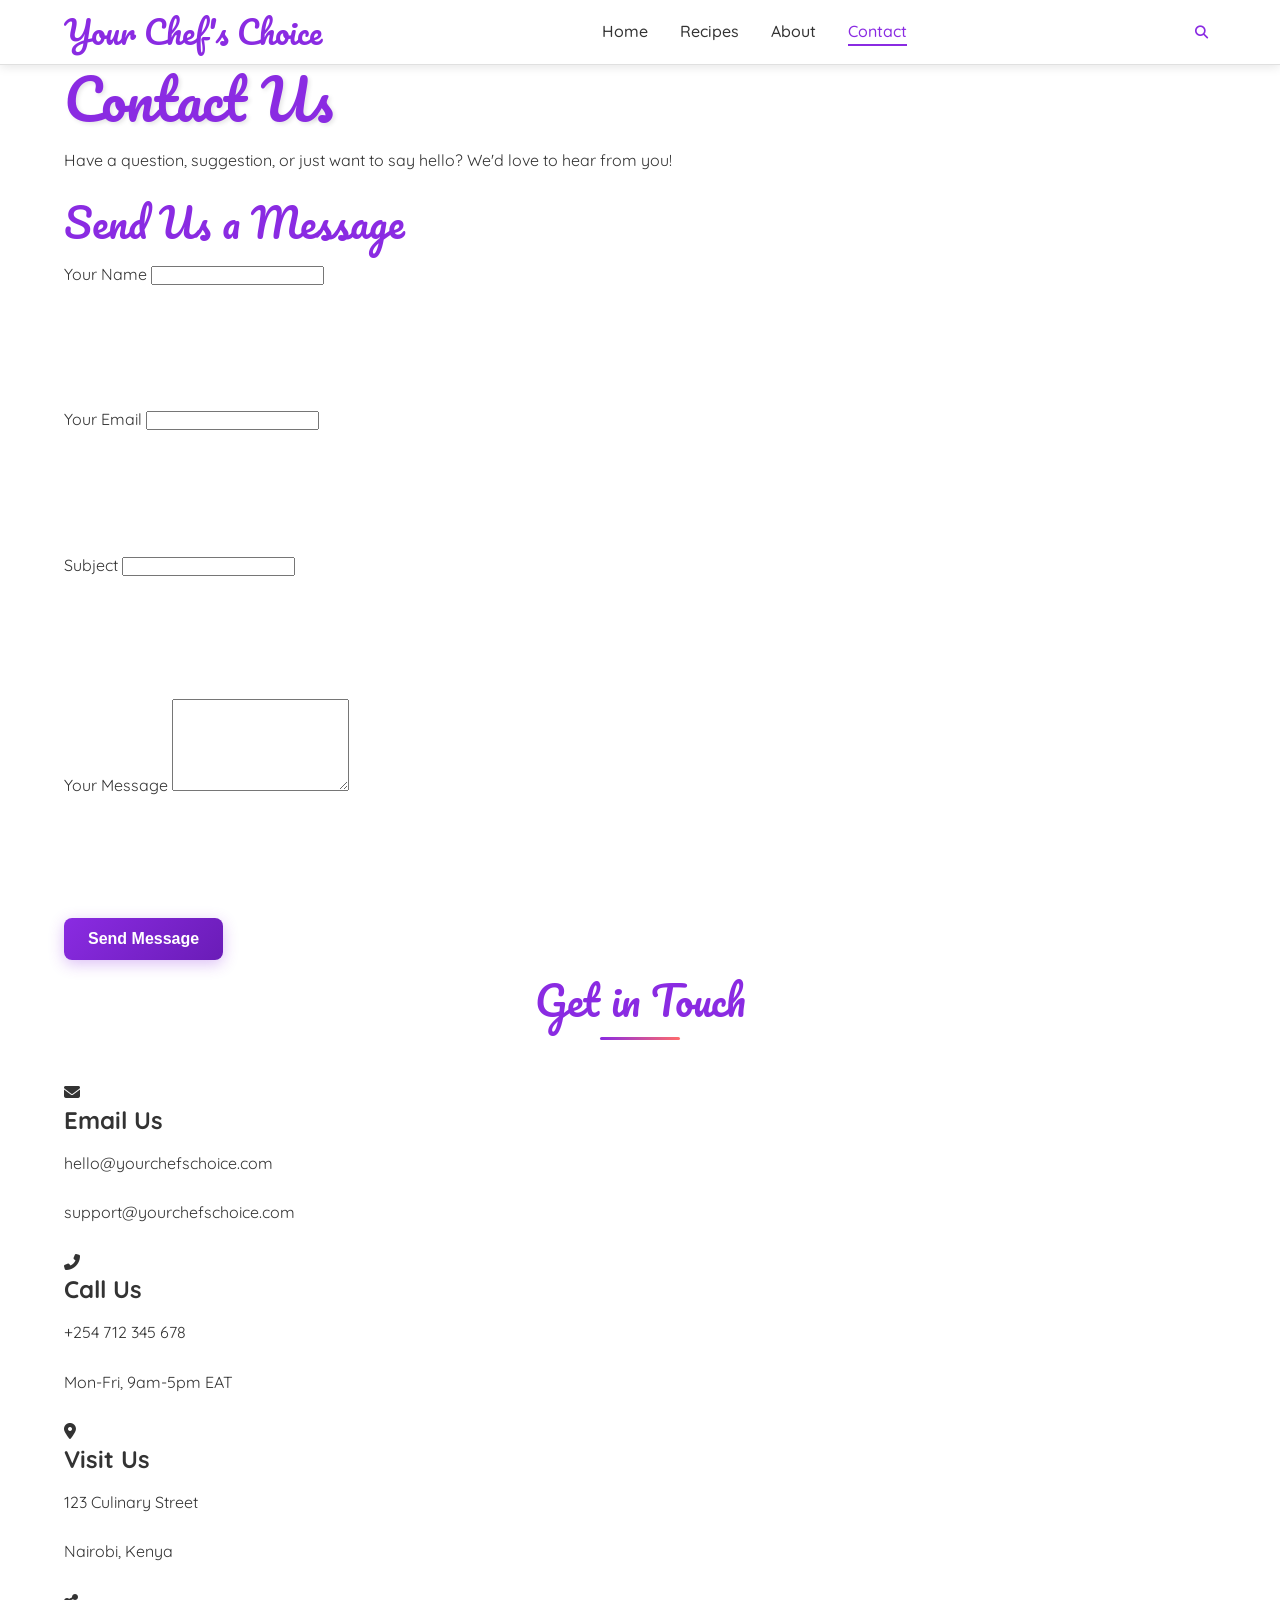
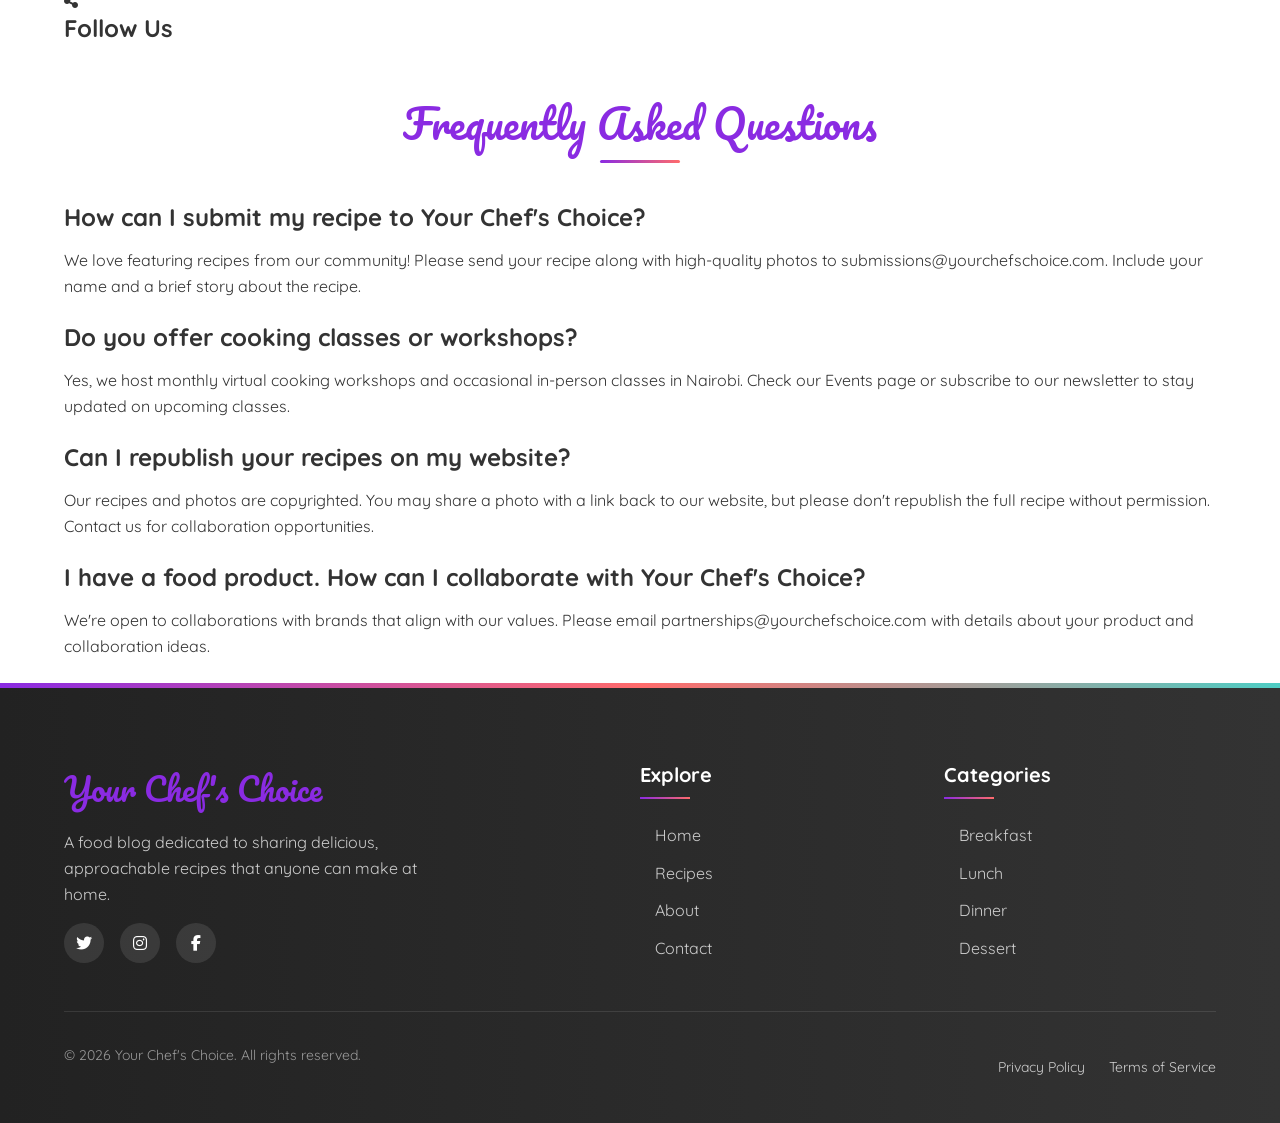
<file: contact.html>
<!DOCTYPE html>
<html lang="en">
<head>
  <meta charset="UTF-8">
  <meta name="viewport" content="width=device-width, initial-scale=1.0">
  <title>Contact Us | Your Chef's Choice</title>
  <meta name="description" content="Get in touch with Your Chef's Choice">
  <link rel="stylesheet" href="css/styles.css">
  <link rel="stylesheet" href="https://cdnjs.cloudflare.com/ajax/libs/font-awesome/6.4.0/css/all.min.css">
  <link href="https://fonts.googleapis.com/css2?family=Pacifico&family=Quicksand:wght@400;500;600;700&display=swap" rel="stylesheet">
</head>
<body>
  <header class="site-header">
    <div class="container">
      <div class="header-content">
        <a href="index.html" class="logo">Your Chef's Choice</a>
        <nav class="main-nav">
          <ul>
            <li><a href="index.html">Home</a></li>
            <li><a href="recipes.html">Recipes</a></li>
            <li><a href="about.html">About</a></li>
            <li><a href="contact.html" class="active">Contact</a></li>
          </ul>
        </nav>
        <div class="header-actions">
          <button class="search-toggle" aria-label="Search">
            <i class="fas fa-search"></i>
          </button>
          <button class="menu-toggle" aria-label="Menu">
            <i class="fas fa-utensils"></i>
          </button>
        </div>
      </div>
      <div class="search-container">
        <form class="search-form">
          <input type="search" placeholder="Search recipes..." aria-label="Search recipes">
          <button type="submit" aria-label="Submit search">
            <i class="fas fa-search"></i>
          </button>
        </form>
      </div>
    </div>
  </header>

  <main>
    <section class="page-header container">
      <h1 class="animated-title">Contact Us</h1>
      <p>Have a question, suggestion, or just want to say hello? We'd love to hear from you!</p>
    </section>

    <section class="contact-form-section container">
      <div class="contact-card animated-element">
        <h2>Send Us a Message</h2>
        <form class="contact-form" id="contact-form">
          <div class="form-group">
            <label for="name">Your Name</label>
            <input type="text" id="name" name="name" required>
            <div class="error-message" id="name-error"></div>
          </div>
          <div class="form-group">
            <label for="email">Your Email</label>
            <input type="email" id="email" name="email" required>
            <div class="error-message" id="email-error"></div>
          </div>
          <div class="form-group">
            <label for="subject">Subject</label>
            <input type="text" id="subject" name="subject" required>
            <div class="error-message" id="subject-error"></div>
          </div>
          <div class="form-group">
            <label for="message">Your Message</label>
            <textarea id="message" name="message" rows="6" required></textarea>
            <div class="error-message" id="message-error"></div>
          </div>
          <button type="submit" class="btn btn-primary">Send Message</button>
          <div class="form-message" id="form-message"></div>
        </form>
      </div>
    </section>

    <section class="contact-info container">
      <h2 class="section-title">Get in Touch</h2>
      <div class="contact-grid">
        <div class="contact-item animated-element">
          <i class="fas fa-envelope"></i>
          <h3>Email Us</h3>
          <p>hello@yourchefschoice.com</p>
          <p>support@yourchefschoice.com</p>
        </div>
        <div class="contact-item animated-element">
          <i class="fas fa-phone-alt"></i>
          <h3>Call Us</h3>
          <p>+254 712 345 678</p>
          <p>Mon-Fri, 9am-5pm EAT</p>
        </div>
        <div class="contact-item animated-element">
          <i class="fas fa-map-marker-alt"></i>
          <h3>Visit Us</h3>
          <p>123 Culinary Street</p>
          <p>Nairobi, Kenya</p>
        </div>
        <div class="contact-item animated-element">
          <i class="fas fa-share-alt"></i>
          <h3>Follow Us</h3>
          <div class="social-links">
            <a href="https://twitter.com/yourchefschoice" aria-label="Twitter" target="_blank"><i class="fab fa-twitter"></i></a>
            <a href="https://instagram.com/yourchefschoice" aria-label="Instagram" target="_blank"><i class="fab fa-instagram"></i></a>
            <a href="#" aria-label="Facebook"><i class="fab fa-facebook-f"></i></a>
            <a href="#" aria-label="Pinterest"><i class="fab fa-pinterest"></i></a>
          </div>
        </div>
      </div>
    </section>

    <section class="faq container">
      <h2 class="section-title">Frequently Asked Questions</h2>
      <div class="faq-list">
        <div class="faq-item animated-element">
          <h3>How can I submit my recipe to Your Chef's Choice?</h3>
          <p>We love featuring recipes from our community! Please send your recipe along with high-quality photos to submissions@yourchefschoice.com. Include your name and a brief story about the recipe.</p>
        </div>
        <div class="faq-item animated-element">
          <h3>Do you offer cooking classes or workshops?</h3>
          <p>Yes, we host monthly virtual cooking workshops and occasional in-person classes in Nairobi. Check our Events page or subscribe to our newsletter to stay updated on upcoming classes.</p>
        </div>
        <div class="faq-item animated-element">
          <h3>Can I republish your recipes on my website?</h3>
          <p>Our recipes and photos are copyrighted. You may share a photo with a link back to our website, but please don't republish the full recipe without permission. Contact us for collaboration opportunities.</p>
        </div>
        <div class="faq-item animated-element">
          <h3>I have a food product. How can I collaborate with Your Chef's Choice?</h3>
          <p>We're open to collaborations with brands that align with our values. Please email partnerships@yourchefschoice.com with details about your product and collaboration ideas.</p>
        </div>
      </div>
    </section>
  </main>

  <footer class="site-footer">
    <div class="container">
      <div class="footer-content">
        <div class="footer-about">
          <a href="index.html" class="logo">Your Chef's Choice</a>
          <p>A food blog dedicated to sharing delicious, approachable recipes that anyone can make at home.</p>
          <div class="social-links">
            <a href="https://twitter.com/yourchefschoice" aria-label="Twitter" target="_blank"><i class="fab fa-twitter"></i></a>
            <a href="https://instagram.com/yourchefschoice" aria-label="Instagram" target="_blank"><i class="fab fa-instagram"></i></a>
            <a href="#" aria-label="Facebook"><i class="fab fa-facebook-f"></i></a>
          </div>
        </div>
        <div class="footer-nav">
          <h3>Explore</h3>
          <ul>
            <li><a href="index.html">Home</a></li>
            <li><a href="recipes.html">Recipes</a></li>
            <li><a href="about.html">About</a></li>
            <li><a href="contact.html">Contact</a></li>
          </ul>
        </div>
        <div class="footer-nav">
          <h3>Categories</h3>
          <ul>
            <li><a href="recipes.html?category=breakfast">Breakfast</a></li>
            <li><a href="recipes.html?category=lunch">Lunch</a></li>
            <li><a href="recipes.html?category=dinner">Dinner</a></li>
            <li><a href="recipes.html?category=dessert">Dessert</a></li>
          </ul>
        </div>
      </div>
      <div class="footer-bottom">
        <p>&copy; <span id="current-year"></span> Your Chef's Choice. All rights reserved.</p>
        <div class="footer-links">
          <a href="privacy.html">Privacy Policy</a>
          <a href="terms.html">Terms of Service</a>
        </div>
      </div>
    </div>
  </footer>

  <script src="js/main.js"></script>
  <script src="js/form-validation.js"></script>
  <script src="js/image-fallback.js"></script>
</body>
</html>
</file>
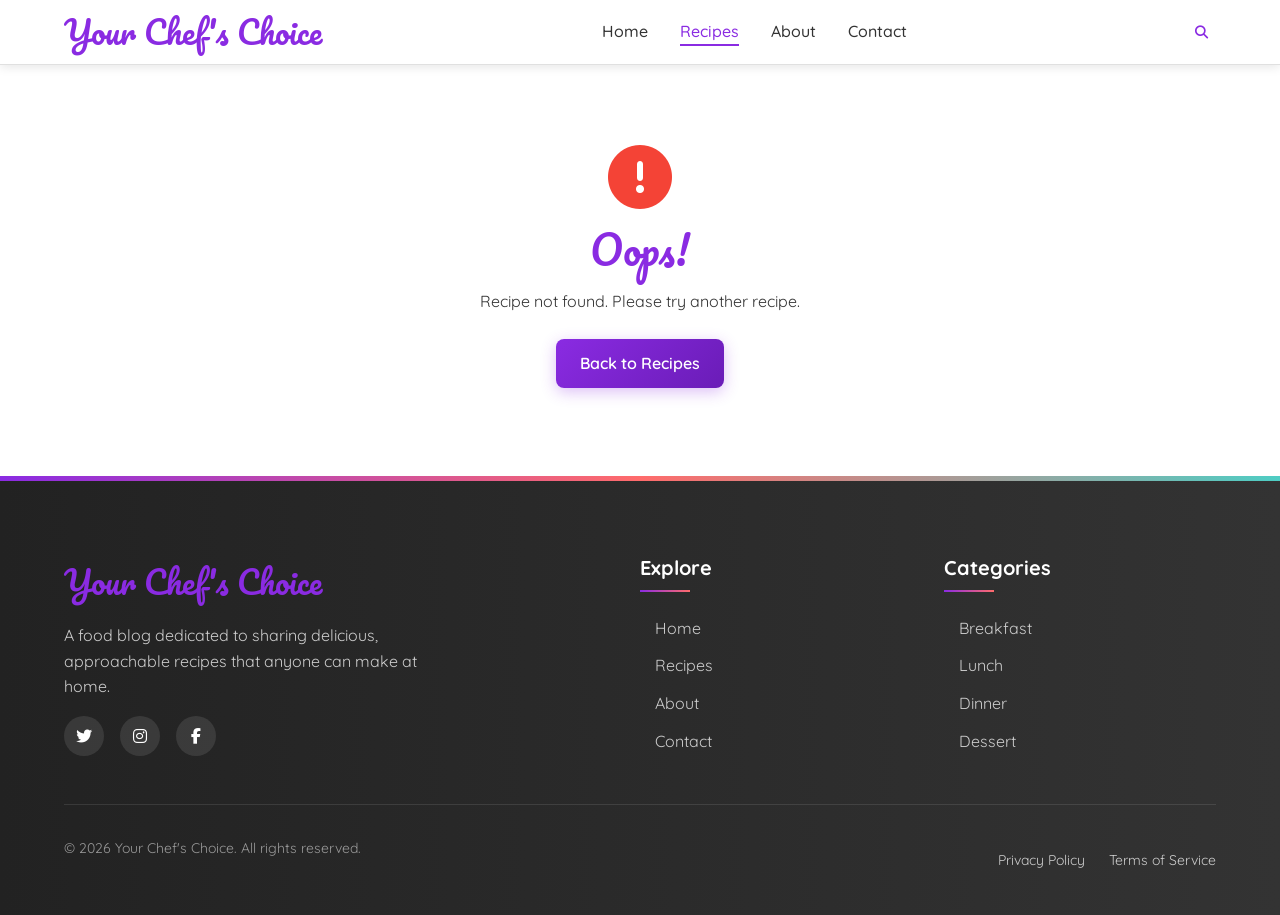
<file: recipe-detail.html>
<!DOCTYPE html>
<html lang="en">
<head>
  <meta charset="UTF-8">
  <meta name="viewport" content="width=device-width, initial-scale=1.0">
  <title>Recipe Detail | Your Chef's Choice</title>
  <meta name="description" content="Detailed recipe with ingredients, instructions, and cooking tips">
  <link rel="stylesheet" href="css/styles.css">
  <link rel="stylesheet" href="https://cdnjs.cloudflare.com/ajax/libs/font-awesome/6.4.0/css/all.min.css">
  <link href="https://fonts.googleapis.com/css2?family=Pacifico&family=Quicksand:wght@400;500;600;700&display=swap" rel="stylesheet">
</head>
<body>
  <header class="site-header">
    <div class="container">
      <div class="header-content">
        <a href="index.html" class="logo">Your Chef's Choice</a>
        <nav class="main-nav">
          <ul>
            <li><a href="index.html">Home</a></li>
            <li><a href="recipes.html" class="active">Recipes</a></li>
            <li><a href="about.html">About</a></li>
            <li><a href="contact.html">Contact</a></li>
          </ul>
        </nav>
        <div class="header-actions">
          <button class="search-toggle" aria-label="Search">
            <i class="fas fa-search"></i>
          </button>
          <button class="menu-toggle" aria-label="Menu">
            <i class="fas fa-utensils"></i>
          </button>
        </div>
      </div>
      <div class="search-container">
        <form class="search-form">
          <input type="search" placeholder="Search recipes..." aria-label="Search recipes">
          <button type="submit" aria-label="Submit search">
            <i class="fas fa-search"></i>
          </button>
        </form>
      </div>
    </div>
  </header>

  <main>
    <div class="container recipe-detail">
      <div id="recipe-content">
        <div class="loading-spinner">
          <i class="fas fa-spinner"></i>
          <p>Loading recipe...</p>
        </div>
      </div>
    </div>
  </main>

  <footer class="site-footer">
    <div class="container">
      <div class="footer-content">
        <div class="footer-about">
          <a href="index.html" class="logo">Your Chef's Choice</a>
          <p>A food blog dedicated to sharing delicious, approachable recipes that anyone can make at home.</p>
          <div class="social-links">
            <a href="https://twitter.com/yourchefschoice" aria-label="Twitter" target="_blank"><i class="fab fa-twitter"></i></a>
            <a href="https://instagram.com/yourchefschoice" aria-label="Instagram" target="_blank"><i class="fab fa-instagram"></i></a>
            <a href="#" aria-label="Facebook"><i class="fab fa-facebook-f"></i></a>
          </div>
        </div>
        <div class="footer-nav">
          <h3>Explore</h3>
          <ul>
            <li><a href="index.html">Home</a></li>
            <li><a href="recipes.html">Recipes</a></li>
            <li><a href="about.html">About</a></li>
            <li><a href="contact.html">Contact</a></li>
          </ul>
        </div>
        <div class="footer-nav">
          <h3>Categories</h3>
          <ul>
            <li><a href="recipes.html?category=breakfast">Breakfast</a></li>
            <li><a href="recipes.html?category=lunch">Lunch</a></li>
            <li><a href="recipes.html?category=dinner">Dinner</a></li>
            <li><a href="recipes.html?category=dessert">Dessert</a></li>
          </ul>
        </div>
      </div>
      <div class="footer-bottom">
        <p>&copy; <span id="current-year"></span> Your Chef's Choice. All rights reserved.</p>
        <div class="footer-links">
          <a href="privacy.html">Privacy Policy</a>
          <a href="terms.html">Terms of Service</a>
        </div>
      </div>
    </div>
  </footer>

  <script src="js/main.js"></script>
  <script src="js/recipe-detail.js"></script>
  <script src="js/image-fallback.js"></script>
</body>
</html>
</file>
<file: css/styles.css>
/* Base Styles */
:root {
  --primary-color: #8a2be2; /* Purple */
  --primary-dark: #6a1cb7;
  --primary-light: #e6d7f5;
  --secondary-color: #ff6b6b; /* Coral accent */
  --tertiary-color: #4ecdc4; /* Teal accent */
  --text-color: #333333;
  --text-light: #666666;
  --background-color: #ffffff;
  --background-alt: #f9f9f9;
  --border-color: #e0e0e0;
  --success-color: #4caf50;
  --error-color: #f44336;
  --border-radius: 0.5rem;
  --box-shadow: 0 4px 15px rgba(138, 43, 226, 0.1);
  --transition: all 0.3s ease;
  --container-width: 1200px;
}

/* Animations */
@keyframes fadeIn {
  from {
    opacity: 0;
    transform: translateY(20px);
  }
  to {
    opacity: 1;
    transform: translateY(0);
  }
}

@keyframes slideInLeft {
  from {
    opacity: 0;
    transform: translateX(-50px);
  }
  to {
    opacity: 1;
    transform: translateX(0);
  }
}

@keyframes slideInRight {
  from {
    opacity: 0;
    transform: translateX(50px);
  }
  to {
    opacity: 1;
    transform: translateX(0);
  }
}

@keyframes pulse {
  0% {
    transform: scale(1);
  }
  50% {
    transform: scale(1.05);
  }
  100% {
    transform: scale(1);
  }
}

@keyframes float {
  0% {
    transform: translateY(0px);
  }
  50% {
    transform: translateY(-10px);
  }
  100% {
    transform: translateY(0px);
  }
}

@keyframes colorChange {
  0% {
    color: var(--primary-color);
  }
  33% {
    color: var(--secondary-color);
  }
  66% {
    color: var(--tertiary-color);
  }
  100% {
    color: var(--primary-color);
  }
}

@keyframes borderPulse {
  0% {
    border-color: var(--primary-color);
  }
  50% {
    border-color: var(--secondary-color);
  }
  100% {
    border-color: var(--primary-color);
  }
}

@keyframes shimmer {
  0% {
    background-position: -1000px 0;
  }
  100% {
    background-position: 1000px 0;
  }
}

@keyframes bounce {
  0%,
  20%,
  50%,
  80%,
  100% {
    transform: translateY(0);
  }
  40% {
    transform: translateY(-20px);
  }
  60% {
    transform: translateY(-10px);
  }
}

@keyframes rotate {
  from {
    transform: rotate(0deg);
  }
  to {
    transform: rotate(360deg);
  }
}

@keyframes heartbeat {
  0% {
    transform: scale(1);
  }
  25% {
    transform: scale(1.1);
  }
  50% {
    transform: scale(1);
  }
  75% {
    transform: scale(1.1);
  }
  100% {
    transform: scale(1);
  }
}

@keyframes wiggle {
  0%,
  100% {
    transform: rotate(-3deg);
  }
  50% {
    transform: rotate(3deg);
  }
}

@keyframes glitter {
  0%,
  100% {
    text-shadow: 0 0 5px rgba(138, 43, 226, 0.5), 0 0 10px rgba(138, 43, 226, 0.3);
  }
  50% {
    text-shadow: 0 0 20px rgba(138, 43, 226, 0.8), 0 0 30px rgba(138, 43, 226, 0.5);
  }
}

/* Reset and Base Styles */
* {
  margin: 0;
  padding: 0;
  box-sizing: border-box;
}

html {
  font-size: 16px;
  scroll-behavior: smooth;
}

body {
  font-family: "Quicksand", sans-serif;
  color: var(--text-color);
  line-height: 1.6;
  background-color: var(--background-color);
  overflow-x: hidden;
}

img {
  max-width: 100%;
  height: auto;
  display: block;
  transition: transform 0.5s ease;
}

a {
  color: var(--primary-color);
  text-decoration: none;
  transition: var(--transition);
}

a:hover {
  color: var(--primary-dark);
}

ul {
  list-style: none;
}

.container {
  width: 100%;
  max-width: var(--container-width);
  margin: 0 auto;
  padding: 0 1.5rem;
}

.text-center {
  text-align: center;
}

/* Typography */
h1,
h2,
h3,
h4,
h5,
h6 {
  font-weight: 700;
  line-height: 1.2;
  margin-bottom: 1rem;
}

h1 {
  font-family: "Pacifico", cursive;
  font-size: 3.5rem;
  font-weight: 400;
  color: var(--primary-color);
  text-shadow: 2px 2px 4px rgba(0, 0, 0, 0.1);
}

h2 {
  font-family: "Pacifico", cursive;
  font-size: 2.5rem;
  font-weight: 400;
  color: var(--primary-color);
}

h3 {
  font-size: 1.5rem;
}

p {
  margin-bottom: 1.5rem;
}

.section-title {
  text-align: center;
  margin-bottom: 2.5rem;
  position: relative;
  padding-bottom: 1rem;
}

.section-title::after {
  content: "";
  position: absolute;
  bottom: 0;
  left: 50%;
  transform: translateX(-50%);
  width: 80px;
  height: 3px;
  background: linear-gradient(to right, var(--primary-color), var(--secondary-color));
  border-radius: 3px;
}

.animated-title {
  animation: glitter 2s infinite, colorChange 8s infinite;
}

.animated-subtitle {
  animation: fadeIn 1s ease-out;
}

.animated-element {
  opacity: 0;
  transform: translateY(20px);
  transition: opacity 0.8s ease, transform 0.8s ease;
}

.animated-element.visible {
  opacity: 1;
  transform: translateY(0);
}

.first-letter {
  font-size: 3em;
  font-weight: bold;
  float: left;
  line-height: 0.8;
  margin-right: 0.1em;
  color: var(--primary-color);
}

/* Buttons */
.btn {
  display: inline-block;
  padding: 0.75rem 1.5rem;
  border-radius: var(--border-radius);
  font-weight: 600;
  text-align: center;
  cursor: pointer;
  transition: var(--transition);
  border: none;
  font-size: 1rem;
  position: relative;
  overflow: hidden;
  z-index: 1;
}

.btn::before {
  content: "";
  position: absolute;
  top: 0;
  left: -100%;
  width: 100%;
  height: 100%;
  background: linear-gradient(90deg, transparent, rgba(255, 255, 255, 0.2), transparent);
  transition: 0.5s;
  z-index: -1;
}

.btn::after {
  content: "";
  position: absolute;
  top: 0;
  left: 0;
  width: 100%;
  height: 100%;
  background: rgba(255, 255, 255, 0.2);
  transform: translateX(-100%);
  transition: transform 0.6s;
  z-index: -1;
}

.btn:hover::after {
  transform: translateX(0);
}

.btn:hover::before {
  left: 100%;
}

.btn-primary {
  background: linear-gradient(135deg, var(--primary-color), var(--primary-dark));
  color: white;
  box-shadow: 0 4px 15px rgba(138, 43, 226, 0.3);
}

.btn-primary:hover {
  background: linear-gradient(135deg, var(--primary-dark), var(--primary-color));
  transform: translateY(-3px);
  box-shadow: 0 6px 20px rgba(138, 43, 226, 0.4);
  animation: pulse 2s infinite;
}

.btn-outline {
  background-color: transparent;
  border: 2px solid var(--primary-color);
  color: var(--primary-color);
}

.btn-outline:hover {
  background-color: var(--primary-color);
  color: white;
  transform: translateY(-3px);
  box-shadow: 0 4px 15px rgba(138, 43, 226, 0.3);
}

.btn-light {
  background-color: rgba(255, 255, 255, 0.9);
  color: var(--primary-color);
}

.btn-light:hover {
  background-color: white;
  transform: translateY(-3px);
  box-shadow: 0 4px 15px rgba(255, 255, 255, 0.3);
}

.pulse-animation {
  animation: pulse 2s infinite;
}

.button-group {
  display: flex;
  gap: 1rem;
  flex-wrap: wrap;
  justify-content: center;
  margin-top: 1.5rem;
}

/* Header */
.site-header {
  position: sticky;
  top: 0;
  background-color: var(--background-color);
  border-bottom: 1px solid var(--border-color);
  z-index: 100;
  box-shadow: 0 2px 10px rgba(0, 0, 0, 0.1);
}

.header-content {
  display: flex;
  justify-content: space-between;
  align-items: center;
  height: 4rem;
}

.logo {
  font-family: "Pacifico", cursive;
  font-size: 2rem;
  font-weight: 400;
  color: var(--primary-color);
  position: relative;
  transition: all 0.3s ease;
}

.logo:hover {
  animation: heartbeat 1s infinite;
  text-shadow: 0 0 10px rgba(138, 43, 226, 0.5);
}

.main-nav ul {
  display: flex;
  gap: 2rem;
}

.main-nav a {
  color: var(--text-color);
  font-weight: 500;
  position: relative;
  padding-bottom: 5px;
}

.main-nav a::after {
  content: "";
  position: absolute;
  width: 0;
  height: 2px;
  bottom: 0;
  left: 0;
  background-color: var(--primary-color);
  transition: width 0.3s ease;
}

.main-nav a:hover::after,
.main-nav a.active::after {
  width: 100%;
}

.main-nav a:hover,
.main-nav a.active {
  color: var(--primary-color);
}

.header-actions {
  display: flex;
  gap: 1rem;
}

.search-toggle,
.menu-toggle {
  background: none;
  border: none;
  cursor: pointer;
  color: var(--primary-color);
  transition: all 0.3s ease;
  padding: 0.25rem 0.5rem;
  border-radius: var(--border-radius);
}

.search-toggle:hover,
.menu-toggle:hover {
  color: var(--primary-dark);
  transform: scale(1.1) rotate(5deg);
  text-shadow: 0 0 10px rgba(138, 43, 226, 0.3);
}

.menu-toggle {
  display: none;
}

.search-container {
  display: none;
  padding: 1rem 0;
  border-top: 1px solid var(--border-color);
  animation: fadeIn 0.3s ease-out;
}

.search-container.active {
  display: block;
}

.search-form {
  display: flex;
  max-width: 600px;
  margin: 0 auto;
}

.search-form input {
  flex-grow: 1;
  padding: 0.75rem 1rem;
  border: 2px solid var(--border-color);
  border-radius: var(--border-radius) 0 0 var(--border-radius);
  outline: none;
  font-family: "Quicksand", sans-serif;
  transition: border-color 0.3s ease;
}

.search-form input:focus {
  border-color: var(--primary-color);
  animation: borderPulse 2s infinite;
}

.search-form button {
  padding: 0.75rem 1rem;
  background: linear-gradient(135deg, var(--primary-color), var(--primary-dark));
  color: white;
  border: none;
  border-radius: 0 var(--border-radius) var(--border-radius) 0;
  cursor: pointer;
  transition: all 0.3s ease;
}

.search-form button:hover {
  background: linear-gradient(135deg, var(--primary-dark), var(--primary-color));
}

/* Hero Section */
.hero {
  position: relative;
  height: 80vh;
  min-height: 600px;
  margin-bottom: 4rem;
  overflow: hidden;
}

.hero-image {
  position: absolute;
  top: 0;
  left: 0;
  width: 100%;
  height: 100%;
  background-size: cover;
  background-position: center;
  transition: transform 8s ease;
}

.hero:hover .hero-image {
  transform: scale(1.1);
}

.hero-content {
  position: absolute;
  top: 0;
  left: 0;
  width: 100%;
  height: 100%;
  display: flex;
  flex-direction: column;
  justify-content: center;
  align-items: center;
  text-align: center;
  padding: 2rem;
  background: linear-gradient(to bottom, rgba(0, 0, 0, 0.3), rgba(138, 43, 226, 0.7));
  color: white;
}

.hero-content h1 {
  font-size: 5rem;
  margin-bottom: 1rem;
  color: white;
  text-shadow: 2px 2px 8px rgba(0, 0, 0, 0.5);
}

.hero-content p {
  font-size: 1.5rem;
  max-width: 700px;
  margin-bottom: 2rem;
  text-shadow: 1px 1px 4px rgba(0, 0, 0, 0.5);
}

/* About Blog Section */
.about-blog {
  margin-bottom: 4rem;
  padding: 3rem 0;
}

.section-content {
  max-width: 800px;
  margin: 0 auto;
}

/* Recipe Cards */
.recipe-grid {
  display: grid;
  grid-template-columns: repeat(auto-fill, minmax(300px, 1fr));
  gap: 2rem;
  margin-bottom: 2rem;
}

.recipe-card {
  border-radius: var(--border-radius);
  overflow: hidden;
  box-shadow: var(--box-shadow);
  background-color: var(--background-color);
  transition: all 0.5s cubic-bezier(0.175, 0.885, 0.32, 1.275);
  border: 2px solid transparent;
  position: relative;
  top: 0;
}

.recipe-card:hover {
  transform: translateY(-15px) scale(1.03);
  box-shadow: 0 20px 40px rgba(138, 43, 226, 0.25);
  border-color: var(--primary-color);
  z-index: 2;
}

.recipe-image {
  position: relative;
  height: 0;
  padding-bottom: 66.67%; /* 2:3 aspect ratio */
  overflow: hidden;
}

.recipe-image::before {
  content: "";
  position: absolute;
  top: 0;
  left: 0;
  width: 100%;
  height: 100%;
  background: linear-gradient(to bottom, transparent 70%, rgba(0, 0, 0, 0.7));
  opacity: 0;
  transition: opacity 0.5s ease;
  z-index: 1;
}

.recipe-card:hover .recipe-image::before {
  opacity: 1;
}

.recipe-image > div {
  position: absolute;
  top: 0;
  left: 0;
  width: 100%;
  height: 100%;
  background-size: cover;
  background-position: center;
  transition: transform 0.8s ease;
}

.recipe-image > img {
  position: absolute;
  top: 0;
  left: 0;
  width: 100%;
  height: 100%;
  object-fit: cover;
  transition: transform 0.8s ease;
}

.recipe-card:hover .recipe-image > div,
.recipe-card:hover .recipe-image > img {
  transform: scale(1.15);
  transition: transform 1.2s cubic-bezier(0.175, 0.885, 0.32, 1.275);
}

.recipe-content {
  padding: 1.5rem;
  position: relative;
  background-color: var(--background-color);
  transition: background-color 0.3s ease;
}

.recipe-card:hover .recipe-content {
  background-color: #fcf9ff;
}

.recipe-meta {
  display: flex;
  justify-content: space-between;
  margin-bottom: 0.5rem;
  font-size: 0.875rem;
  color: var(--text-light);
}

.recipe-category {
  display: inline-block;
  padding: 0.25rem 0.75rem;
  background: linear-gradient(135deg, var(--primary-light), var(--primary-color));
  color: white;
  border-radius: 9999px;
  font-size: 0.75rem;
  font-weight: 600;
  box-shadow: 0 2px 5px rgba(138, 43, 226, 0.3);
  transition: all 0.3s ease;
}

.recipe-card:hover .recipe-category {
  transform: translateY(-3px);
  box-shadow: 0 4px 8px rgba(138, 43, 226, 0.4);
}

.recipe-details {
  display: flex;
  gap: 1rem;
  margin-bottom: 1rem;
  font-size: 0.875rem;
  color: var(--text-light);
}

.recipe-card.featured {
  position: relative;
}

.recipe-card.featured .recipe-content {
  position: absolute;
  bottom: 0;
  left: 0;
  width: 100%;
  background: linear-gradient(to top, rgba(0, 0, 0, 0.9), transparent);
  color: white;
  z-index: 2;
}

.recipe-card.featured h3 {
  color: white;
}

.recipe-tag {
  display: inline-block;
  margin-bottom: 0.5rem;
  font-size: 0.875rem;
  font-weight: 500;
  color: var(--secondary-color);
  text-transform: uppercase;
  letter-spacing: 1px;
}

/* Featured Recipes Slider */
.featured-recipes {
  margin-bottom: 4rem;
}

.slider-container {
  position: relative;
  overflow: hidden;
  border-radius: var(--border-radius);
  box-shadow: var(--box-shadow);
}

.slider {
  display: flex;
  transition: transform 0.5s ease;
}

.slide {
  flex: 0 0 100%;
  width: 100%;
}

.slider-arrow {
  position: absolute;
  top: 50%;
  transform: translateY(-50%);
  width: 3.5rem;
  height: 3.5rem;
  background-color: rgba(255, 255, 255, 0.9);
  border: none;
  border-radius: 50%;
  display: flex;
  align-items: center;
  justify-content: center;
  cursor: pointer;
  z-index: 10;
  box-shadow: 0 4px 10px rgba(0, 0, 0, 0.2);
  transition: all 0.3s ease;
}

.slider-arrow:hover {
  background-color: var(--primary-color);
  color: white;
  transform: translateY(-50%) scale(1.1);
}

.slider-arrow.prev {
  left: 1.5rem;
}

.slider-arrow.next {
  right: 1.5rem;
}

.slider-dots {
  position: absolute;
  bottom: 1.5rem;
  left: 0;
  right: 0;
  display: flex;
  justify-content: center;
  gap: 0.75rem;
}

.slider-dot {
  width: 1rem;
  height: 1rem;
  border-radius: 50%;
  background-color: rgba(255, 255, 255, 0.5);
  cursor: pointer;
  transition: all 0.3s ease;
  border: 2px solid transparent;
}

.slider-dot:hover {
  background-color: rgba(255, 255, 255, 0.8);
}

.slider-dot.active {
  background-color: var(--primary-color);
  transform: scale(1.2);
  border-color: white;
}

/* Newsletter Section */
.newsletter {
  background: linear-gradient(135deg, var(--primary-light), #f0e6ff);
  padding: 5rem 0;
  margin-bottom: 4rem;
  position: relative;
  overflow: hidden;
}

.newsletter::before {
  content: "";
  position: absolute;
  top: -50px;
  left: 0;
  width: 100%;
  height: 100px;
  background: linear-gradient(to bottom right, transparent 49%, var(--primary-light) 50%);
}

.newsletter::after {
  content: "";
  position: absolute;
  bottom: -50px;
  left: 0;
  width: 100%;
  height: 100px;
  background: linear-gradient(to top right, transparent 49%, #f0e6ff 50%);
}

.newsletter-content {
  text-align: center;
  max-width: 700px;
  margin: 0 auto;
  position: relative;
  z-index: 1;
}

.newsletter-form {
  margin-top: 2rem;
}

.form-group {
  margin-bottom: 1.5rem;
  position: relative;
}

.newsletter-form .form-group {
  display: flex;
  gap: 0.5rem;
}

.newsletter-form input {
  flex-grow: 1;
  padding: 1rem 1.5rem;
  border: 2px solid var(--border-color);
  border-radius: var(--border-radius);
  outline: none;
  font-family: "Quicksand", sans-serif;
  transition: all 0.3s ease;
  box-shadow: 0 4px 10px rgba(0, 0, 0, 0.05);
}

.newsletter-form input:focus {
  border-color: var(--primary-color);
  box-shadow: 0 4px 15px rgba(138, 43, 226, 0.2);
  animation: borderPulse 2s infinite;
}

.form-message {
  margin-top: 1rem;
  font-weight: 500;
  animation: fadeIn 0.5s ease-out;
}

.form-message.success {
  color: var(--success-color);
}

.form-message.error {
  color: var(--error-color);
}

/* Food Categories */
.food-categories {
  margin-bottom: 4rem;
}

.categories-grid {
  display: grid;
  grid-template-columns: repeat(auto-fit, minmax(250px, 1fr));
  gap: 1.5rem;
}

.category-card {
  position: relative;
  border-radius: var(--border-radius);
  overflow: hidden;
  box-shadow: var(--box-shadow);
  transition: all 0.3s ease;
}

.category-card:hover {
  transform: translateY(-10px);
  box-shadow: 0 15px 30px rgba(138, 43, 226, 0.2);
}

.category-image {
  height: 200px;
  position: relative;
}

.category-image > div {
  width: 100%;
  height: 100%;
  background-size: cover;
  background-position: center;
  transition: transform 0.5s ease;
}

.category-image > img {
  width: 100%;
  height: 100%;
  object-fit: cover;
  transition: transform 0.5s ease;
}

.category-card:hover .category-image > div,
.category-card:hover .category-image > img {
  transform: scale(1.1);
}

.category-overlay {
  position: absolute;
  top: 0;
  left: 0;
  width: 100%;
  height: 100%;
  background: linear-gradient(to top, rgba(0, 0, 0, 0.7), transparent);
  display: flex;
  align-items: flex-end;
  padding: 1.5rem;
  color: white;
  transition: background 0.3s ease;
}

.category-card:hover .category-overlay {
  background: linear-gradient(to top, rgba(138, 43, 226, 0.7), transparent);
}

.category-overlay h3 {
  margin-bottom: 0;
  font-size: 1.5rem;
  text-shadow: 1px 1px 3px rgba(0, 0, 0, 0.5);
}

/* Footer */
.site-footer {
  background: linear-gradient(to right, #222, #333);
  padding: 5rem 0 2rem;
  color: white;
  position: relative;
}

.site-footer::before {
  content: "";
  position: absolute;
  top: 0;
  left: 0;
  width: 100%;
  height: 5px;
  background: linear-gradient(to right, var(--primary-color), var(--secondary-color), var(--tertiary-color));
}

.footer-content {
  display: grid;
  grid-template-columns: 2fr 1fr 1fr;
  gap: 2rem;
  margin-bottom: 3rem;
}

.footer-about {
  max-width: 400px;
}

.footer-about p {
  margin: 1rem 0;
  color: #ccc;
}

.social-links {
  display: flex;
  gap: 1rem;
}

.social-links a {
  display: flex;
  align-items: center;
  justify-content: center;
  width: 2.5rem;
  height: 2.5rem;
  background-color: rgba(255, 255, 255, 0.1);
  border-radius: 50%;
  color: white;
  transition: all 0.3s ease;
  position: relative;
  overflow: hidden;
}

.social-links a::before {
  content: "";
  position: absolute;
  top: 0;
  left: 0;
  width: 100%;
  height: 100%;
  background: linear-gradient(135deg, var(--primary-color), var(--secondary-color));
  opacity: 0;
  transition: opacity 0.3s ease;
  z-index: -1;
}

.social-links a:hover::before {
  opacity: 1;
}

.social-links a:hover {
  transform: translateY(-3px);
  box-shadow: 0 5px 15px rgba(0, 0, 0, 0.3);
  color: white;
}

.social-links a i {
  transition: transform 0.3s ease;
}

.social-links a:hover i {
  transform: scale(1.2);
  animation: rotate 1s linear;
}

.footer-nav h3 {
  margin-bottom: 1.5rem;
  font-size: 1.25rem;
  color: white;
  position: relative;
  padding-bottom: 0.75rem;
}

.footer-nav h3::after {
  content: "";
  position: absolute;
  bottom: 0;
  left: 0;
  width: 50px;
  height: 2px;
  background: linear-gradient(to right, var(--primary-color), var(--secondary-color));
}

.footer-nav ul {
  display: flex;
  flex-direction: column;
  gap: 0.75rem;
}

.footer-nav a {
  color: #ccc;
  transition: all 0.3s ease;
  position: relative;
  padding-left: 15px;
}

.footer-nav a::before {
  content: "→";
  position: absolute;
  left: 0;
  opacity: 0;
  transform: translateX(-10px);
  transition: all 0.3s ease;
}

.footer-nav a:hover {
  color: white;
  padding-left: 20px;
}

.footer-nav a:hover::before {
  opacity: 1;
  transform: translateX(0);
}

.footer-bottom {
  display: flex;
  justify-content: space-between;
  align-items: center;
  padding-top: 2rem;
  border-top: 1px solid rgba(255, 255, 255, 0.1);
  font-size: 0.875rem;
  color: #999;
}

.footer-links {
  display: flex;
  gap: 1.5rem;
}

.footer-links a {
  color: #ccc;
  transition: color 0.3s ease;
}

.footer-links a:hover {
  color: var(--primary-color);
}

/* Recipe Detail Page */
.recipe-detail {
  padding: 2rem 0;
}

.recipe-header {
  margin-bottom: 2rem;
  animation: fadeIn 1s ease-out;
}

.recipe-meta {
  display: flex;
  flex-wrap: wrap;
  gap: 1rem;
  margin-bottom: 1.5rem;
  color: var(--text-light);
}

.recipe-description {
  font-size: 1.25rem;
  margin-bottom: 1.5rem;
  line-height: 1.8;
}

.recipe-actions {
  display: flex;
  gap: 1rem;
  flex-wrap: wrap;
}

.recipe-main-image {
  margin-bottom: 2rem;
  border-radius: var(--border-radius);
  overflow: hidden;
  box-shadow: var(--box-shadow);
  position: relative;
  animation: fadeIn 1s ease-out;
}

.recipe-main-image::before {
  content: "";
  position: absolute;
  top: 0;
  left: 0;
  width: 100%;
  height: 100%;
  background: linear-gradient(to bottom, transparent 80%, rgba(0, 0, 0, 0.3));
  z-index: 1;
}

.recipe-main-image img {
  transition: transform 5s ease;
}

.recipe-main-image:hover img {
  transform: scale(1.05);
}

.recipe-info {
  margin-bottom: 3rem;
  animation: fadeIn 1s ease-out;
}

.info-card {
  background-color: var(--background-alt);
  border-radius: var(--border-radius);
  padding: 2rem;
  box-shadow: var(--box-shadow);
  border: 1px solid var(--primary-light);
}

.info-grid {
  display: grid;
  grid-template-columns: repeat(auto-fit, minmax(150px, 1fr));
  gap: 2rem;
}

.info-item {
  display: flex;
  flex-direction: column;
  align-items: center;
  text-align: center;
  transition: transform 0.3s ease;
}

.info-item:hover {
  transform: translateY(-5px);
}

.info-item i {
  font-size: 2rem;
  color: var(--primary-color);
  margin-bottom: 1rem;
  transition: transform 0.3s ease;
}

.info-item:hover i {
  transform: scale(1.2);
}

.recipe-ingredients,
.recipe-instructions,
.recipe-notes,
.related-recipes {
  margin-bottom: 4rem;
  animation: fadeIn 1s ease-out;
}

.ingredients-card,
.notes-card {
  background-color: var(--background-alt);
  border-radius: var(--border-radius);
  padding: 2rem;
  box-shadow: var(--box-shadow);
  border: 1px solid var(--primary-light);
}

.ingredients-list {
  display: grid;
  grid-template-columns: repeat(auto-fit, minmax(250px, 1fr));
  gap: 1rem;
}

.ingredients-list li {
  display: flex;
  align-items: flex-start;
  transition: transform 0.3s ease;
}

.ingredients-list li:hover {
  transform: translateX(5px);
}

.ingredients-list input[type="checkbox"] {
  margin-right: 0.75rem;
  margin-top: 0.25rem;
  accent-color: var(--primary-color);
}

.instruction-step {
  display: grid;
  grid-template-columns: 1fr 1fr;
  gap: 2rem;
  margin-bottom: 2rem;
  background-color: var(--background-alt);
  border-radius: var(--border-radius);
  overflow: hidden;
  box-shadow: var(--box-shadow);
  border: 1px solid var(--primary-light);
  transition: transform 0.3s ease, box-shadow 0.3s ease;
}

.instruction-step:hover {
  transform: translateY(-5px);
  box-shadow: 0 10px 20px rgba(138, 43, 226, 0.15);
}

.step-image {
  height: 100%;
  min-height: 250px;
  position: relative;
}

.step-image img {
  width: 100%;
  height: 100%;
  object-fit: cover;
}

.step-content {
  padding: 2rem;
  display: flex;
  flex-direction: column;
  justify-content: center;
}

.step-number {
  display: flex;
  align-items: center;
  justify-content: center;
  width: 2.5rem;
  height: 2.5rem;
  background-color: var(--primary-color);
  color: white;
  border-radius: 50%;
  font-weight: 700;
  margin-bottom: 1rem;
}

/* Responsive Styles */
@media (max-width: 1200px) {
  .container {
    max-width: 100%;
    padding: 0 2rem;
  }
}

@media (max-width: 992px) {
  html {
    font-size: 15px;
  }

  .hero-content h1 {
    font-size: 4rem;
  }

  .footer-content {
    grid-template-columns: 1fr 1fr;
  }

  .footer-about {
    grid-column: span 2;
    max-width: 100%;
    margin-bottom: 2rem;
  }

  .instruction-step {
    grid-template-columns: 1fr;
  }

  .step-image {
    min-height: 200px;
  }
}

@media (max-width: 768px) {
  html {
    font-size: 14px;
  }

  .hero-content h1 {
    font-size: 3rem;
  }

  .hero-content p {
    font-size: 1.2rem;
  }

  .main-nav {
    display: none;
  }

  .menu-toggle {
    display: block;
  }

  .footer-content {
    grid-template-columns: 1fr;
  }

  .footer-about {
    grid-column: span 1;
  }

  .footer-bottom {
    flex-direction: column;
    gap: 1rem;
    text-align: center;
  }

  .footer-links {
    justify-content: center;
  }
}

@media (max-width: 576px) {
  .container {
    padding: 0 1rem;
  }

  .hero {
    min-height: 450px;
  }

  .hero-content h1 {
    font-size: 2.5rem;
  }

  .button-group {
    flex-direction: column;
    width: 100%;
  }

  .button-group .btn {
    width: 100%;
  }

  .newsletter-form .form-group {
    flex-direction: column;
  }

  .newsletter-form button {
    width: 100%;
  }

  .recipe-actions {
    flex-direction: column;
    width: 100%;
  }

  .recipe-actions .btn {
    width: 100%;
  }
}

/* Loading spinner */
.loading-spinner {
  display: flex;
  flex-direction: column;
  align-items: center;
  justify-content: center;
  padding: 3rem;
  text-align: center;
}

.loading-spinner i {
  font-size: 3rem;
  color: var(--primary-color);
  animation: rotate 2s linear infinite;
  margin-bottom: 1rem;
}

/* Error message */
.error-message {
  text-align: center;
  padding: 3rem;
  max-width: 600px;
  margin: 0 auto;
}

.error-message i {
  font-size: 4rem;
  color: var(--error-color);
  margin-bottom: 1rem;
}
</file>
